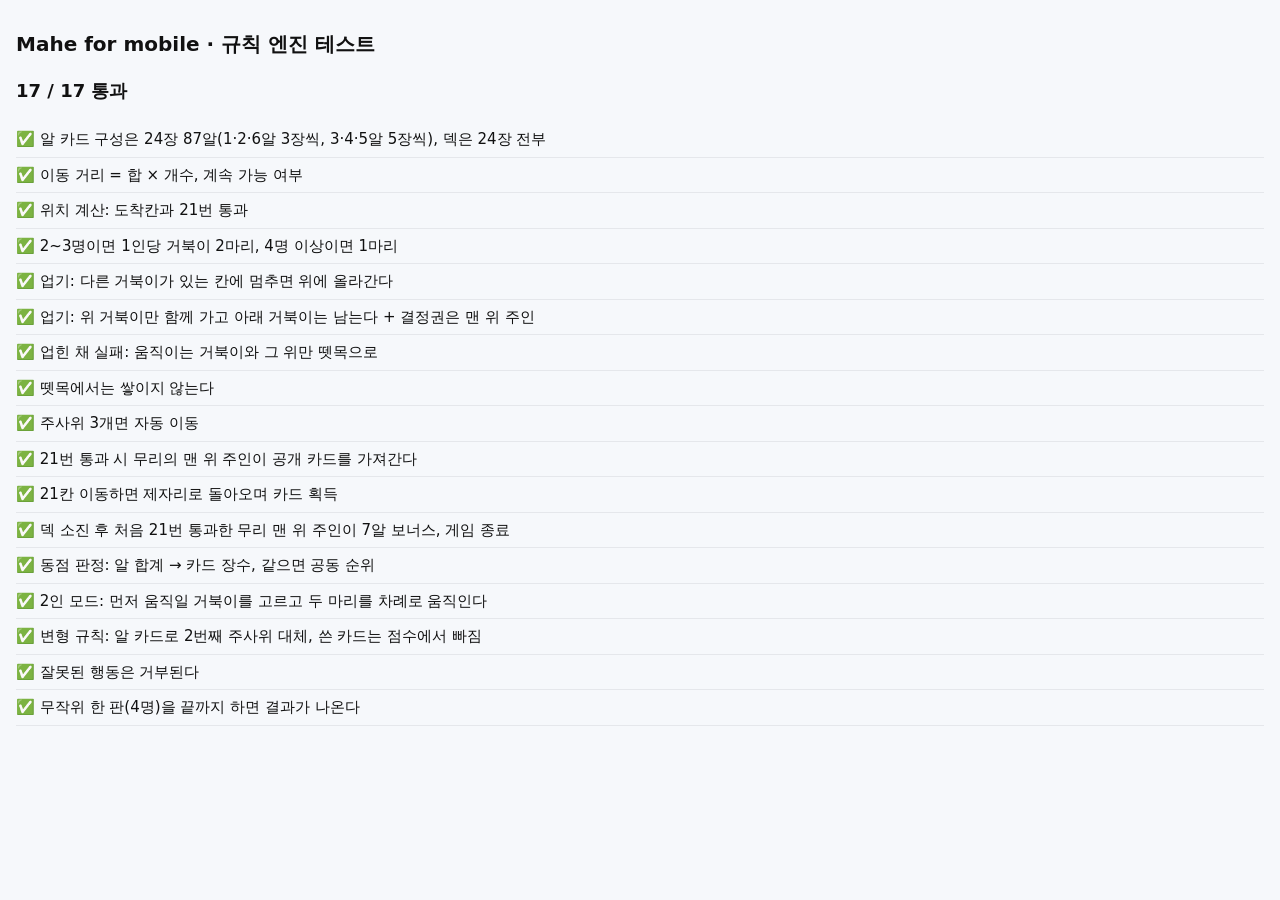
<file: tests/engine.test.html>
<!doctype html>
<html lang="ko">
<head>
<meta charset="utf-8">
<meta name="viewport" content="width=device-width, initial-scale=1">
<title>규칙 엔진 테스트 · Mahe for mobile</title>
<style>
  body { font: 15px/1.5 system-ui, sans-serif; margin: 0; padding: 16px; background: #f6f8fb; color: #111; }
  h1 { font-size: 20px; }
  li { padding: 6px 0; border-bottom: 1px solid #e5e7eb; list-style: none; }
  .pass::before { content: '✅ '; } .fail::before { content: '❌ '; }
  .err { color: #b91c1c; font-size: 13px; display: block; margin-left: 24px; }
  #sum { font-weight: 700; font-size: 18px; }
</style>
</head>
<body>
<h1>Mahe for mobile · 규칙 엔진 테스트</h1>
<p id="sum">실행 중…</p>
<ul id="list" style="padding:0"></ul>
<script type="module">
import { runAll } from './engine.tests.js';
const results = runAll();
const list = document.getElementById('list');
for (const r of results) {
  const li = document.createElement('li');
  li.className = r.pass ? 'pass' : 'fail';
  li.textContent = r.name;
  if (!r.pass) { const e = document.createElement('span'); e.className = 'err'; e.textContent = r.error; li.append(e); }
  list.append(li);
}
const failed = results.filter(r => !r.pass).length;
document.getElementById('sum').textContent = `${results.length - failed} / ${results.length} 통과`;
document.title = failed ? 'FAIL' : 'PASS';
</script>
</body>
</html>
</file>
